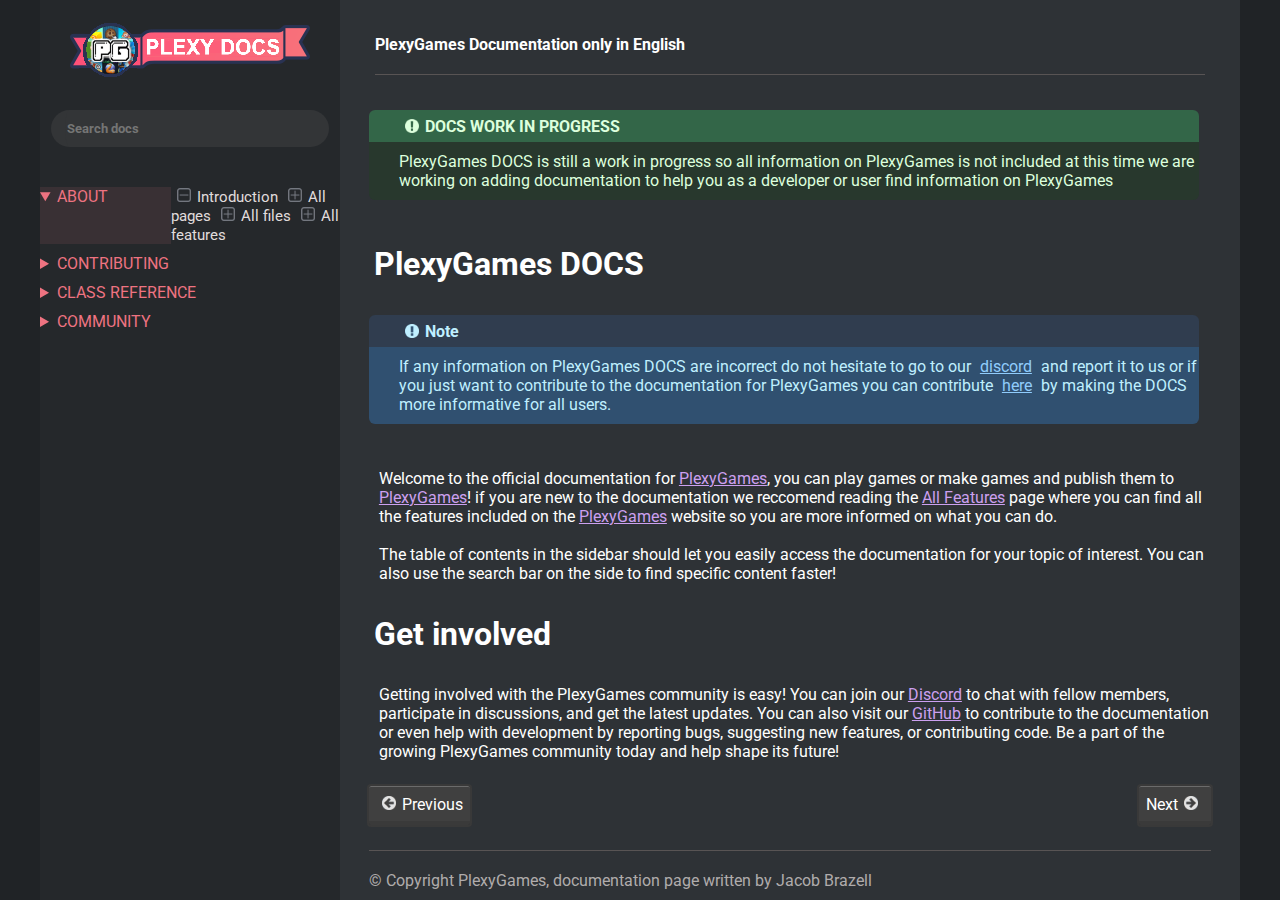
<file: index.html>
<!DOCTYPE html>
<html>
    <head>
        <link rel="icon" href="images/favicon.ico">
        <link rel="stylesheet" href="style.css">
        <title>Home</title>
        <link rel="preconnect" href="https://fonts.googleapis.com">
        <link rel="preconnect" href="https://fonts.gstatic.com" crossorigin>
        <link href="https://fonts.googleapis.com/css2?family=Roboto:ital,wght@0,100;0,300;0,400;0,500;0,700;0,900;1,100;1,300;1,400;1,500;1,700;1,900&display=swap" rel="stylesheet">
    </head>
    <body>
        <div class="content-container">



            <div class="header">

                <!--
                <a href="index.html" >
                    <div class="header-title-container">
                        <div class="header-title">
                            PLEXYGAMES DOCS
                        </div>
                    </div>
                </a>
                -->

                <a href="index.html" >
                    <div class="header-title-container">
                        <img class="img-header" src="images/docs-ribbon.png">
                    </div>
                </a>

                <input class="search-bar" type="text" placeholder="Search docs">

                




                <details class="header-section" open>
                    <summary class="header-section-title">ABOUT</summary>
                    <a class="header-section-link" href="index.html"><img src="images/minus-section.png" class="emoji">Introduction</a>
                    <a class="header-section-link"><img src="images/plus-section.png" class="emoji">All pages</a>
                    <a class="header-section-link"><img src="images/plus-section.png" class="emoji">All files</a>
                    <a class="header-section-link"><img src="images/plus-section.png" class="emoji">All features</a>
                </details>

                <details class="header-section">
                    <summary class="header-section-title">CONTRIBUTING</summary>
                    <a href="pages/contributing/making_domains_for_plexygames/" class="header-section-link"><img src="images/plus-section.png" class="emoji">Making a Domain for PlexyGames</a>
                </details>

                <details class="header-section">
                    <summary class="header-section-title">CLASS REFERENCE</summary>
                    <a class="header-section-link"><img src="images/plus-section.png" class="emoji">Making a Domain for PlexyGames</a>
                </details>

                <details class="header-section">
                    <summary class="header-section-title">COMMUNITY</summary>
                    <a class="header-section-link" href="https://discord.com/invite/3FhvaVAgK2" target="_blank"><img src="images/plus-section.png" class="emoji">DISCORD</a>
                    <a class="header-section-link" href="https://github.com/EvanRunnerGames/plexygames-docs" target="_blank"><img src="images/plus-section.png" class="emoji">DOCS GITHUB</a>
                    
                </details>

                

                
            </div>



            <div class="content">

                <header>
                    PlexyGames Documentation only in English
                </header>

                <div class="content-margin">
                    <div class="card">
                        <div class="green-header card-header">
                            <img src="images/info-green.png" class="emoji">DOCS WORK IN PROGRESS
                        </div>
                        <div class="green-footer card-footer">
                            PlexyGames DOCS is still a work in progress so all information on PlexyGames is not included at this time we are working on adding documentation to help you as a developer or user find information on PlexyGames
                        </div>
                    </div>

                    <p class="content-section-title">PlexyGames DOCS</p>

                    <div class="card">
                        <div class="blue-header card-header">
                            <img src="images/info-blue.png" class="emoji">Note
                        </div>
                        <div class="blue-footer card-footer">
                            If any information on PlexyGames DOCS are incorrect do not hesitate to go to our <a class="link" href="https://discord.com/invite/3FhvaVAgK2" target="_blank">discord</a> and report it to us or if you just want to contribute to the documentation for PlexyGames you can contribute <a class="link" href="https://github.com/EvanRunnerGames/plexygames-docs" target="_blank">here</a> by making the DOCS more informative for all users.
                        </div>
                    </div>

                    <div class="content-section">
                        Welcome to the official documentation for <a class="link" href="https://plexygames.com">PlexyGames</a>, you can play games or make games and publish them
                        to <a class="link" href="https://plexygames.com">PlexyGames</a>! if you are new to the documentation we reccomend reading the <a class="link" href="pages/about/all_features/">All Features</a> page where you can
                        find all the features included on the <a class="link" href="https://plexygames.com">PlexyGames</a> website so you are more informed on what you can do.
                        <br><br>
                        The table of contents in the sidebar should let you easily access the documentation for your topic of interest.
                        You can also use the search bar on the side to find specific content faster!
                    </div>

                    <p class="content-section-title">Get involved</p>



                    <div class="content-section">
                        Getting involved with the PlexyGames community is easy! You can join our <a class="link" href="https://discord.com/invite/3FhvaVAgK2" target="_blank">Discord</a> to chat with fellow members, participate in discussions, 
                        and get the latest updates. You can also visit our <a class="link" href="https://github.com/EvanRunnerGames/plexygames-docs" target="_blank">GitHub</a> to contribute to the documentation or even help with development by 
                        reporting bugs, suggesting new features, or contributing code. Be a part of the growing PlexyGames community today and help shape its future!
                    </div>

                    <div class="pre-nex-container">
                        <div class="pre-nex-button pre-nex-button-disabled">
                            <a class="pre-nex"><img src="images/previous.png" class="emoji">Previous</a>
                        </div>

                        <div class="pre-nex-button">
                            <a class="pre-nex">Next<img src="images/next.png" class="emoji"></a>
                        </div>
                        
                    </div>

                    <footer>
                        © Copyright PlexyGames, documentation page written by Jacob Brazell<br><br>
                        built with html, css soley open sourced on <a class="link" href="https://github.com/EvanRunnerGames/plexygames-docs" target="_blank">github</a>, you can contribute to the documentation by writing a docs <br>
                        page you can go to class reference that shows all the html and css documentation on how to use the classes<br>
                        you can join our <a class="link" href="https://discord.com/invite/3FhvaVAgK2" target="_blank">discord</a> and ping <p class="code-snippet">@👑Owner</p> in the <p class="code-snippet">#🚀contribute</p> channel
                    </footer>
                    



                </div>
            </div>
        </div>

        <script src="script.js"></script>

    </body>
</html>
</file>
<file: style.css>
body {
    background-color: #202326;
    margin: 0;
    padding: 0;
    display: flex;
    justify-content: center;
}

html, body {
    height: 100vh;
}

* {
    font-family: "Roboto", sans-serif;
    font-weight: 400;
    font-style: normal;
    color: white;
}

a {
    text-decoration: none;
}

header {
    margin: 35px;
    font-weight: bolder;
    padding-bottom: 20px;
    border-bottom: #585454 solid 1px;
    display: flex;
    flex-direction: row;
    align-items: center;
    justify-content: space-between;
}

footer {
    padding-top: 20px;
    border-top: #585454 solid 1px;
    color: #b0acac;
    width: 100%;
    margin-top: 25px;
}

.content-container {
    width: fit-content;
    height: 100%;
    display: flex;
    flex-direction: row;   
}

.header {
    background-color: #25282b;
    height: 100%;
    width: 300px;
    display: flex;
    flex-direction: column;
    align-items: center;
}

.content {
    background-color: #2e3236;
    height: 100%;
    width: 900px;
    margin: 25.888;
    overflow: scroll;
}

.content-section-title {
    color: white;
    font-weight: bolder;
    font-size: xx-large;
    margin-left: 5px;
}

.content-section {
    margin-left: 10px;
}

.content-margin {
    margin: 28.888px;
}

.header-title-container {
    margin-top: 10px;
    height: 80px;
    width: 260px;
    display: flex;
    align-items: center;
    justify-content: center;
    outline: 60px solid transparent; /* Initial transparent outline */
}

.header-title-container:hover {
    cursor: pointer;
    background-color: #333639;
}

.header-title {
    display: flex;
    justify-content: center;
    align-items: center;
    width: 80%;
    font-size: 20px;
    background-color: #e06474;
    border: #30344c solid 6px;
    font-weight: bolder;
    text-align: center;
    height: 50px;
}

.header-section-title {
  color: #ee7381;
  width: 100%;
}

.header-section {
    margin-top: 10px;
    width: 100%;
    cursor: pointer;
    display: flex;
    
}

.header-section[open] .header-section-title {
    background-color: #393034;
}

.header-section .header-section-title:hover {
    background-color: #333639;
}

.header-section-link {
    font-size: 15px;
    color: #e0dcdc;
}

.header-section-link:hover {
    background-color: #333639;
}

.search-bar {
    height: 35px;
    width: 260px;
    border-radius: 100px;
    border: transparent;
    background-color: #333537;
    color: #929394;
    font-weight: bolder;
    border-left: #333537 solid 14px;
    margin-top: 20px;
    margin-bottom: 30px;
}

.pre-nex-container {
    display: flex;
    justify-content: space-between;
    align-items: center;
    flex-direction: row;
    margin-top: 25px;
}

.pre-nex-button {
    background-color: #404040;
    width: fit-content;
    padding: 7px;
    height: 20px;
    display: flex;
    flex-direction: row;
    justify-content: center;
    align-items: center;
    outline: #393939 solid 2px;
    border-radius: 2px;
    border-top: #6b6b6b solid 1px;
    border-bottom: #3a3a3a solid 4px;
    transition: all 0.2s ease-in-out;
}

.pre-nex-button:hover {
    cursor: pointer;
    filter: brightness(120%);
    
}

.pre-nex-button-disabled:hover {
    cursor: not-allowed;
    filter: brightness(100%);
}



.card {
    width: 100%;
    height: fit-content;
    display: flex;
    flex-direction: column;
    margin-bottom: 45px;
}

.card-header {
    border-top-left-radius: 6px;
    border-top-right-radius: 6px;
    width: 95%;
    height: 32px;
    display: flex;
    align-items: center;
    font-weight: bolder;
    padding-left: 30px;
}

.card-footer {
    width: 95%;
    height: fit-content;
    padding-left: 30px;
    padding-top: 10px;
    padding-bottom: 10px;
    border-bottom-left-radius: 6px;
    border-bottom-right-radius: 6px;
}

.card-footer a {
    margin: 0 5px; /* Add margin between links */
    text-decoration: none; /* Optional: remove underline from links */
    color: inherit; /* Optional: inherit color from parent */
}

.card-footer a:hover {
    text-decoration: underline; /* Optional: underline on hover */
}

/* Ensure link styles apply */
.card-footer a {
    margin: 0 5px; /* Add margin between links */
    text-decoration: none; /* Remove underline */
    color: #90ccfc; /* Set the link color directly */
}

.card-footer a.link {
    color: #90ccfc; /* Ensure .link class color is applied */
    text-decoration: underline; /* Optional: keep underline for .link */
}

.card-footer a:hover {
    text-decoration: underline; /* Optional: underline on hover */
    color: #70a3d0; /* Change color on hover if desired */
}

.green-header {
    background-color: #336648;
    color: #ddffdd;
}

.green-footer {
    color: #ddffdd; /* This may affect links inside .green-footer */
    background-color: #28382d;
}

.blue-footer {
    color: #bfefff; /* This may affect links inside .green-footer */
    background-color: #305070;
}

.blue-header {
    background-color: #303d4f;
    color: #bfefff;
}

.sidebar-iframe {
    border: transparent solid 0px; /* No border */
    height: 100vh; /* Full viewport height */
    width: 300px; /* Fixed width */
}


.code-snippet {
    border-radius: 6px;
    background-color: #22252d;
    color: #d18f8f;
    width: fit-content;
    height: fit-content;
    padding: 2px;
    display: inline;
    margin-left: 2px;
    margin-right: 2px;
}

.link {
    color: #cca0f0;
    text-decoration: underline;
}

.error {
    width: 600px;
    height: 447px;
}

.emoji {
    width: 14px;
    margin-right: 6px;
    margin-left: 6px;
}

.domain-register {
    width: 376px;
    height: fit-content;
    background-color: white;
    margin-top: 25px;
    margin-left: 10px;
}

.domain-register-header {
    color: white;
    width: 100%;
    background-color: #6894ec;
}

.black-text {
    color: black;
}

.right-choice {
    color: white;
    background-color: green;
}

@media (max-width: 1200px) {
    .content {
        width: 100%;
    }
}
</file>
